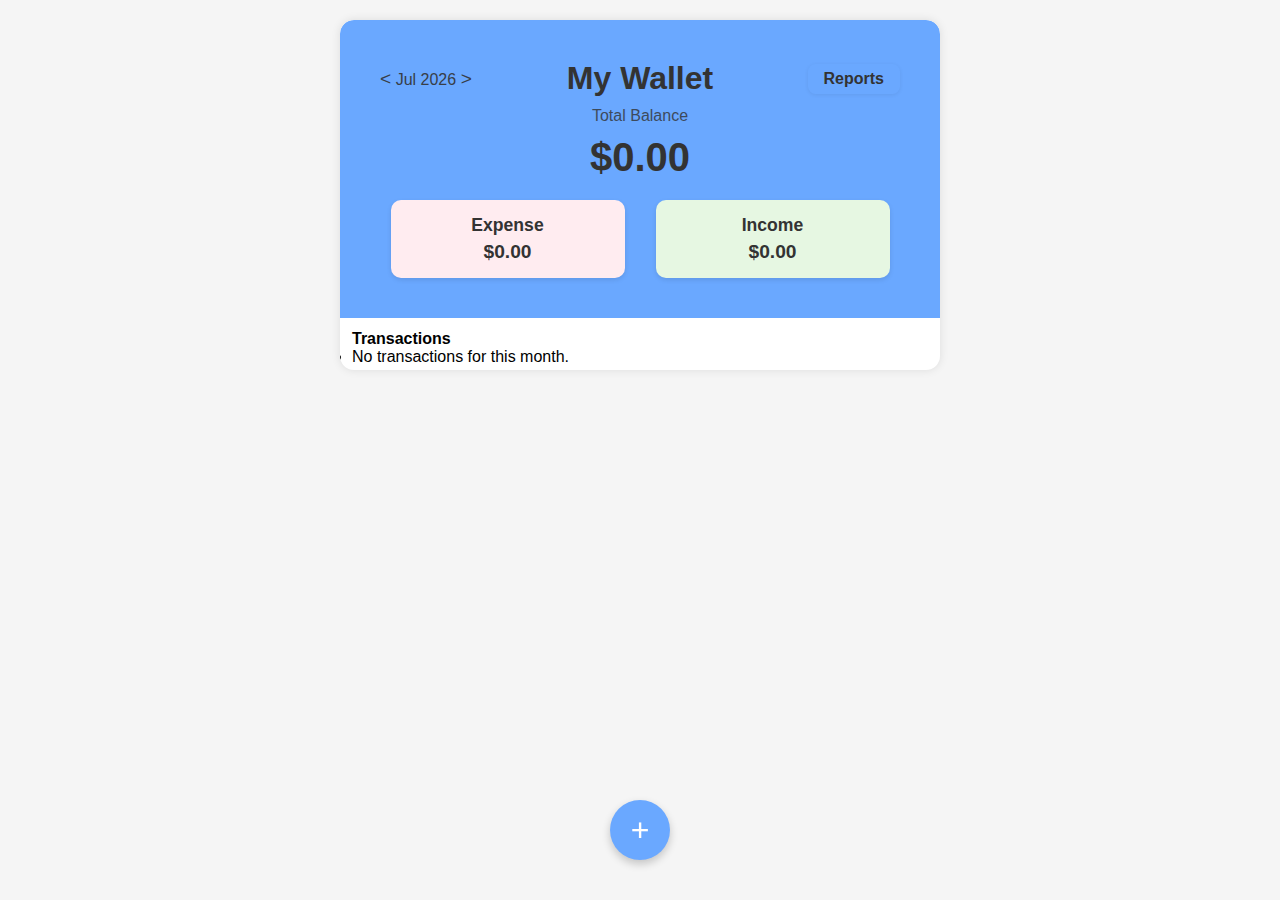
<file: index.html>
<!DOCTYPE html>
<html lang="en">
  <head>
    <meta charset="UTF-8" />
    <meta name="viewport" content="width=device-width, initial-scale=1.0" />
    <title>Budget</title>
    <link rel="stylesheet" href="main.css" />
  </head>
  <body>
    <div class="container">
      <header>
        <div class="balance-container active">
          <div class="wallet-header-row">
            <div class="wallet-date" id="wallet-date">
              <button id="previous-btn"><</button>
              <span>Sep 2025</span>
              <button id="next-btn">></button>
            </div>
            <h1>My Wallet</h1>
            <div class="wallet-report">
              <button class="report-tab" onclick="location.href='report.html'">Reports</button>
            </div>
          </div>
          <h2>Total Balance</h2>
          <h1 id="balance">$0.00</h1>

          <div class="summary">
            <div class="expense">
              <h3>Expense</h3>
              <p id="expense-total">$0.00</p>
            </div>
            <div class="income">
              <h3>Income</h3>
              <p id="income-total">$0.00</p>
            </div>
          </div>
          <button
            onclick="location.href='index1.html'"
            id="add-transaction-btn"
          >
            +
          </button>
        </div>
      </header>

      <div class="transaction-container">
        <h4>Transactions</h4>
        <ul id="transaction-list">
          <!---Transactions will be added here dynamically--->
        </ul>
      </div>
    </div>
    <script src="script.js"></script>
  </body>
</html>
</file>
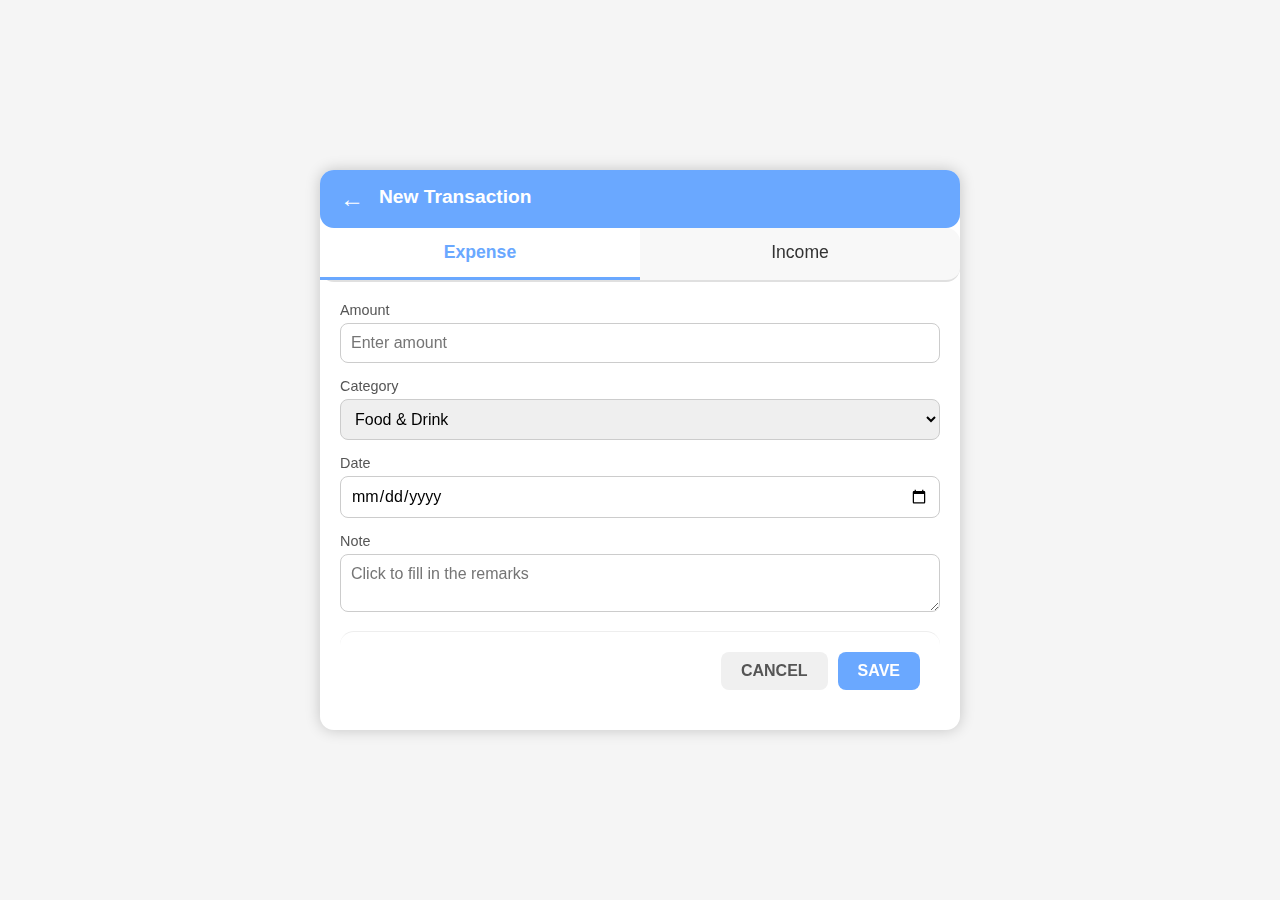
<file: index1.html>
<!DOCTYPE html>
<html lang="en">
  <head>
    <meta charset="UTF-8" />
    <meta name="viewport" content="width=device-width, initial-scale=1.0" />
    <title>New Transaction</title>
    <link rel="stylesheet" href="main1.css" />
  </head>
  <body>
    <div class="container">
      <div class="new-transaction-form">
        <div class="header">
          <button class="back-button cancel-button" type="button">
            ←
          </button>
          <h2>New Transaction</h2>
        </div>

        <div class="transaction-type">
          <button type="button" class="expense-tab active">Expense</button>
          <button type="button" class="income-tab">Income</button>
        </div>

        <!-- Expense Form -->
        <form id="expense-form" class="transaction-form">
          <div class="form-group">
            <label for="expense-input-amount">Amount</label>
            <input
              type="number"
              id="expense-input-amount"
              placeholder="Enter amount"
              required
            />
          </div>
          <div class="form-group">
            <label for="expense-category">Category</label>
            <select id="expense-category">
              <option value="food & drink">Food & Drink</option>
              <option value="shopping">Shopping</option>
              <option value="airtime">Airtime</option>
              <option value="entertainment">Entertainment</option>
              <option value="transport">Transport</option>
              <option value="education">Education</option>
              <option value="healthcare">Healthcare</option>
              <option value="housing">Housing</option>
              <option value="car">Car</option>
            </select>
          </div>
          <div class="form-group">
            <label for="expense-date">Date</label>
            <input type="date" id="expense-date"/>
          </div>
          <div class="form-group">
            <label for="expense-note">Note</label>
            <textarea
              id="expense-note"
              placeholder="Click to fill in the remarks"
            ></textarea>
          </div>
          <div class="button-group">
            <button type="button" class="cancel-button">CANCEL</button>
            <button type="submit" class="save-button">SAVE</button>
          </div>
        </form>

        <!-- Income Form -->
        <form id="income-form" class="transaction-form hidden">
          <div class="form-group">
            <label for="income-input-amount">Amount</label>
            <input
              type="number"
              id="income-input-amount"
              placeholder="Enter amount"
              required
            />
          </div>
          <div class="form-group">
            <label for="income-category">Category</label>
            <select id="income-category">
              <option value="salary">Salary</option>
              <option value="freelance">Freelance</option>
              <option value="gift">Gift</option>
              <option value="allowance">Allowance</option>
              <option value="investment">Investment</option>
              <option value="other">Other</option>
            </select>
          </div>
          <div class="form-group">
            <label for="income-date">Date</label>
            <input type="date" id="income-date"/>
          </div>
          <div class="form-group">
            <label for="income-note">Note</label>
            <textarea
              id="income-note"
              placeholder="Click to fill in the remarks"
            ></textarea>
          </div>
          <div class="button-group">
            <button type="button" class="cancel-button">CANCEL</button>
            <button type="submit" class="save-button">SAVE</button>
          </div>
        </form>
      </div>
    </div>
    <script src="script.js"></script>
  </body>
</html>
</file>
<file: main.css>
* {
  margin: 0;
  padding: 0;
  box-sizing: border-box;
  font-family: "Poppins", sans-serif;
}
body {
  background: #f5f5f5;
  padding: 20px;
}
.container {
  max-width: 600px;
  margin: 0 auto;
  background: white;
  border-radius: 14px;
  box-shadow: 0 0 10px rgba(0, 0, 0, 0.1);
  overflow: hidden;
  cursor: default;
}
/* Dashboard Section (My Wallet) */
header {
  background-color: #6aa8ff;
  color: #333;
  padding: 20px;
  text-align: center;
  position: relative;
  border-top-left-radius: 14px;
  border-top-right-radius: 14px;
}

header h1 {
  font-size: 2em;
  margin-bottom: 5px;
}

header h2 {
  font-size: 1em;
  font-weight: 400;
  opacity: 0.8;
}

.wallet-header-row {
  display: flex;
  align-items: center;
  justify-content: space-between;
  margin-bottom: 10px;
}

.wallet-date {
  flex: 1;
  text-align: left;
  color: #333;
  font-size: 1em;
  opacity: 0.9;
  cursor: pointer;
}
.wallet-date:hover {
  color: #000;
}

.wallet-header-row h1 {
  flex: 2;
  text-align: center;
  margin: 0;
  color: #333;
  font-size: 2em;
}

.wallet-report {
  flex: 1;
  text-align: right;
}

#previous-btn,
#next-btn {
  background: none;
  border: none;
  color: #333;
  font-size: 1.2em;
  cursor: pointer;
  transition: background 0.2s;
}

.report-tab {
  background: none;
  color: #333;
  border: none;
  border-radius: 8px;
  padding: 6px 16px;
  font-weight: bold;
  cursor: pointer;
  font-size: 1em;
  box-shadow: 0 1px 4px rgba(0, 0, 0, 0.07);
  transition: background 0.2s;
}

.report-tab:hover {
  background: #e6f0ff;
  color: #5590ff;
}

#previous-btn:hover,
#next-btn:hover {
  color: #000;
}

#add-transaction-button {
  position: fixed;
  bottom: 40px;
  left: 50%;
  transform: translateX(-50%);
  width: 60px;
  height: 60px;
  border-radius: 50%;
  background: #6aa8ff;
  color: #333;
  font-size: 2em;
  border: none;
  cursor: pointer;
  box-shadow: 0 4px 8px rgba(0, 0, 0, 0.2);
  display: flex;
  justify-content: center;
  align-items: center;
  transition: transform 0.2s;
}

#add-transaction-btn:hover {
  background: #5590ff;
  box-shadow: 0 6px 12px rgba(0, 0, 0, 0.2);
  transform: translateX(-50%) translateY(-1.2px);
}
.balance-container {
  position: relative;
  padding: 20px;
}

.balance-container .nav {
  display: flex;
  justify-content: space-between;
  align-items: center;
  margin-bottom: 20px;
}

.balance-container .nav a {
  color: whitesmoke;
  text-decoration: none;
  font-size: 1em;
  opacity: 0.8;
}

.balance-container .nav span {
  font-weight: bold;
}

.balance-container #balance {
  font-size: 2.5em;
  font-weight: 600;
  margin-top: 10px;
}

.summary {
  display: flex;
  justify-content: space-around;
  align-items: center;
  margin-top: 20px;
  gap: 10px;
}

.expense,
.income {
  background: #fff;
  border-radius: 10px;
  padding: 15px;
  width: 45%;
  display: flex;
  flex-direction: column;
  align-items: center;
  text-align: center;
  box-shadow: 0 2px 5px rgba(0, 0, 0, 0.1);
  color: #333;
}

.expense {
  background: #ffecf0; /* Light pink background */
}

.income {
  background: #e6f7e2; /* Light green background */
}

.expense h3,
.income h3 {
  font-size: 1.1em;
  margin-bottom: 5px;
}

.expense p,
.income p {
  font-size: 1.2em;
  font-weight: 600;
}
#add-transaction-btn {
  position: fixed;
  bottom: 40px;
  left: 50%;
  transform: translateX(-50%);
  width: 60px;
  height: 60px;
  border-radius: 50%;
  background: #6aa8ff;
  color: white;
  font-size: 2em;
  border: none;
  cursor: pointer;
  box-shadow: 0 4px 8px rgba(0, 0, 0, 0.2);
  display: flex;
  justify-content: center;
  align-items: center;
}

.transaction-container {
  margin-top: 8px;
  max-height: 300px;
  overflow-y: auto;
  padding: 4px 12px;
}
.transaction-item {
  display: flex;
  justify-content: space-between;
  align-items: center;
  background: #f8faff;
  border-radius: 8px;
  margin-bottom: 10px;
  padding: 10px 14px;
  box-shadow: 0 1px 4px rgba(106,168,255,0.05);
  font-size: 1em;
}
.transaction-main {
  display: flex;
  gap: 12px;
  align-items: center;
  flex-wrap: wrap;
}
.transaction-type.expense{ color: #e74c3c;}
.transaction-type.income { color: #27ae60; }
.transaction-amount { font-weight: bold; }
.transaction-category { color: #6aa8ff; }
.transaction-date { color: #888; font-size: 0.95em; }
.transaction-note { color: #aaa; font-size: 0.9em; }
.transaction-actions {
  display: flex;
  gap: 8px;
}
.edit-btn, .delete-btn {
  background: none;
  border: none;
  cursor: pointer;
  font-size: 1.2em;
  color: #6aa8ff;
  padding: 2px 6px;
  border-radius: 4px;
  transition: background 0.2s, color 0.2s;
}
.edit-btn:hover { background: #e6f0ff; color: #27ae60; }
.delete-btn:hover { background: #ffeaea; color: #e74c3c; }
</file>
<file: main1.css>
* {
  margin: 0;
  padding: 0;
  box-sizing: border-box;
  font-family: "Poppins", sans-serif;
   border-radius: 14px;
}
body {
  background: #f5f5f5;
  padding: 20px;
}
.container {
  background: white;
  display: flex;
  position: relative;
  box-shadow: 0 0 10px rgba(0, 0, 0, 0.1);
  overflow: hidden;
  cursor: default;
  margin: 0 auto;
  max-width: 600px;
}
.container h4 {
  margin-top: 20px;
  font-size: 1.2em;
  border-bottom: 2px solid #eee;
  padding-bottom: 10px;
}

.transaction-list {
  list-style: none;
  margin-top: 10px;
}
.new-transaction-form {
  display: block;
  position: fixed;
  top: 50%;
  left: 50%;
  transform: translate(-50%, -50%);
  width: 90%;
  max-width: 50%;
  background: white;
  border-radius: 14px;
  box-shadow: 0 0 15px rgba(0, 0, 0, 0.2);
  z-index: 1000;
  padding: 0;
}

.new-transaction-form .header {
  background-color: #6aa8ff;
  color: white;
  padding: 15px 20px;
  display: flex;
  text-align: center;
  position: relative;
  align-items: center;
  border-top-left-radius: 14px;
  border-top-right-radius: 14px;
}

.new-transaction-form .header .back-button {
  background: none;
  border: none;
  color: white;
  font-size: 1.5em;
  cursor: pointer;
  margin-right: 15px;
}

.new-transaction-form .header h2 {
  font-size: 1.2em;
  margin-bottom: 5px;
}

.transaction-type {
  display: flex;
  width: 100%;
  border-bottom: 2px solid #e0e0e0;
  background: #f8f8f8;
  margin: 0;
  padding: 0 0 0 0;
  /* Place right below header */
}

.transaction-type button {
  flex: 1;
  padding: 14px 0;
  border: none;
  background: none;
  color: #333;
  cursor: pointer;
  font-size: 1.1em;
  border-radius: 0;
  margin: 0;
  border-bottom: 3px solid transparent;
  transition: background 0.2s, color 0.2s, border-bottom 0.2s;
}

.transaction-type button.active {
  background: #fff;
  color: #6aa8ff;
  font-weight: bold;
  border-bottom: 3px solid #6aa8ff;
  z-index: 1;
}

.transaction-form {
  padding: 20px;
}

.form-group {
  margin-bottom: 15px;
}

.form-group label {
  display: block;
  font-size: 0.9em;
  color: #555;
  margin-bottom: 5px;
}

.form-group input,
.form-group select,
.form-group textarea {
  width: 100%;
  padding: 10px;
  border: 1px solid #ccc;
  border-radius: 8px;
  font-size: 1em;
}

.expense-tab:hover,
.income-tab:hover {
  background: #e6f0ff;
  color: #5590ff;
}

.form-group input:focus,
.form-group select:focus,
.form-group textarea:focus {
  outline: none;
  border-color: #6aa8ff;
}

.button-group {
  display: flex;
  justify-content: flex-end;
  gap: 10px;
  padding: 20px;
  border-top: 1px solid #eee;
}

.button-group button {
  padding: 10px 20px;
  border: none;
  border-radius: 8px;
  cursor: pointer;
  font-size: 1em;
  font-weight: bold;
}
.hidden {
  display: none;
}

.cancel-button {
  background: #f0f0f0;
  color: #555;
}

.save-button {
  background: #6aa8ff;
  color: white;
}
.cancel-button:hover {
  background: #e0e0e0;
}
.save-button:hover {
  background: #5590ff;
}
.hidden {
  display: none;
}
</file>
